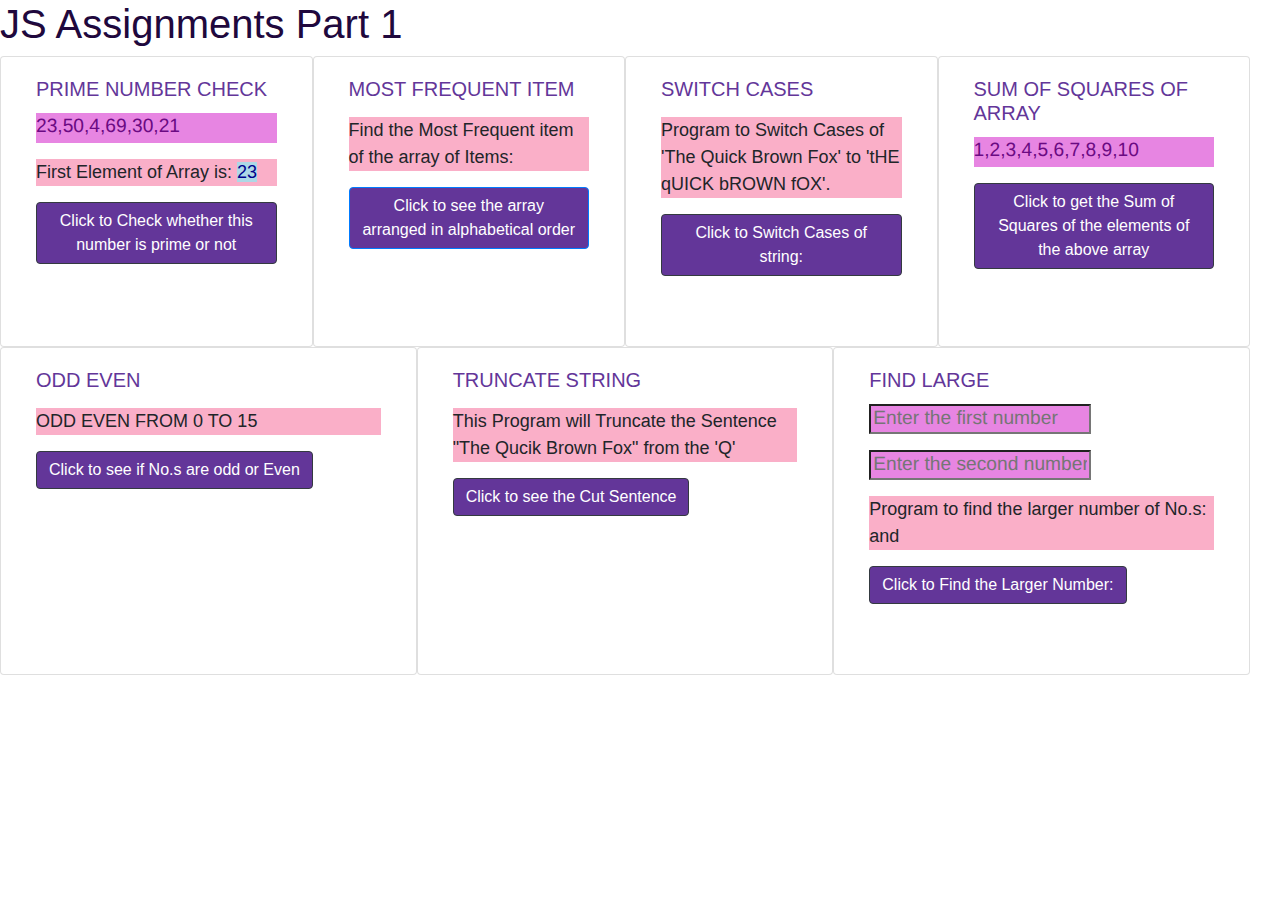
<file: jsASSt1/index.html>
<!DOCTYPE html>
<html lang="en">
<head>
    <meta charset="UTF-8">
    <meta name="viewport" content="width=device-width, initial-scale=1.0">
    <title>JS10_Part1</title>
    <link rel="stylesheet" href="style.css">
    <link rel="stylesheet" href="https://stackpath.bootstrapcdn.com/bootstrap/4.3.1/css/bootstrap.min.css" integrity="sha384-ggOyR0iXCbMQv3Xipma34MD+dH/1fQ784/j6cY/iJTQUOhcWr7x9JvoRxT2MZw1T" crossorigin="anonymous">
</head>
<body>
    <h1 id="head">JS Assignments Part 1</h1>

<div class=" row col-md-12">
        <div class="card col-md 4"  >
     
            <div class="card-body">
              <h5 class="card-title"  >PRIME NUMBER CHECK</h5>
              <p id="displayNums"></p>
              <p class="card-text"> First Element of Array is: 
               <span id="firstEl">  </span></p>
              <button style="width: ;" onclick="result();" class="btn btn-dark">Click to Check whether this number is prime or not</button>
              <div id="result">

              </div>
            </div>
          </div>
        

          <div class="card col-md 4"  >
        
            <div class="card-body">
              <h5 class="card-title"  >MOST FREQUENT ITEM</h5>
        
              <p> </p>
              <p class="card-text"> Find the Most Frequent item of the array of Items: <span id="items"></span>
               </p> 
            
              <button style="width:;" onclick="Freq();" class="btn btn-primary btn-primary:hover 
              btn-primary:active btn-primary:visited">Click to see the array arranged in alphabetical order</button>
              <div id="result2"> 

              </div>
            </div>
          </div>

          <div class="card col-md 4"  >
        
            <div class="card-body">
              <h5 class="card-title"  >SWITCH CASES</h5>
        
              <p> </p>
              <p class="card-text"> Program to Switch Cases of 'The Quick Brown Fox' to 'tHE qUICK bROWN fOX'. 
                  <span id="string"></span>
               </p> 
            
              <button style="width: ;" onclick="brownFox();" class="btn btn-dark">Click to Switch Cases of string: </button>
              <div id="result3"> 

              </div>
            </div>
          </div>


          <div class="card col-md 4"  >
         
            <div class="card-body">
              <h5 class="card-title"  >SUM OF SQUARES OF ARRAY</h5>
              <p id="displayNums4"></p>
              <p class="card-text"> 
               <span id="firstEl">  </span></p>
              <button style="width: ;" onclick="square();" class="btn btn-dark">Click to get the Sum of Squares of the elements of the above array</button>
              <div id="result4" > 

              </div>
            </div>
          </div>
</div>
<div class=" row col-md-12"> 
<!-- 
          <div class="col-md-4" > 
            <span > </span>
          </div> -->

          <div class="card col-md-4" >
        
            <div class="card-body">
              <h5 class="card-title"  >ODD EVEN</h5>
        
              <p> </p>
              <p class="card-text"> ODD EVEN FROM 0 TO 15
                  <span></span>
               </p> 
            
              <button  onclick="oddEven();" class="btn btn-dark">Click to see if No.s are odd or Even </button>
              <div id="result5"> 

              </div>
            </div>
          </div>

          <div class="card col-md-4"  >
        
            <div class="card-body">
              <h5 class="card-title"  >TRUNCATE STRING</h5>
        
              <p> </p>
              <p class="card-text"> This Program will Truncate the Sentence "The Qucik Brown Fox" from the 'Q'

                  <span id="cut"></span>
               </p> 
            
              <button onclick="sliceString();" class="btn btn-dark">Click to see the Cut Sentence </button>
              <div id="result6" > 

              </div>
            </div>
          </div>

          <div class="card col-md-4" >
        
            <div class="card-body">
              <h5 class="card-title"  >FIND LARGE</h5>
              
              <input id="num1" type="text" placeholder="Enter the first number">
              <p> </p>
              <input id="num2" type="text" placeholder="Enter the second number">
              <p> </p>

              <p class="card-text" onmouseover="displayInput();"> Program to find the larger number of No.s:
                  <span id="one"></span> and <span id="two"></span>
               </p> 
  
              <button onclick="largerNo();" class="btn btn-dark">Click to Find the Larger Number: </button>
              <div id="result7" > 

              </div>
            </div>
          </div>
</div>


<script src="first.js"></script>
<script src="four.js"></script>
<script src="two.js"></script>
<script src="three.js"></script>
<script src="six.js"></script>
<script src="seven.js"></script>
<script src="five.js"></script>


<script src="https://code.jquery.com/jquery-3.3.1.slim.min.js" integrity="sha384-q8i/X+965DzO0rT7abK41JStQIAqVgRVzpbzo5smXKp4YfRvH+8abtTE1Pi6jizo" crossorigin="anonymous"></script>
<script src="https://cdnjs.cloudflare.com/ajax/libs/popper.js/1.14.7/umd/popper.min.js" integrity="sha384-UO2eT0CpHqdSJQ6hJty5KVphtPhzWj9WO1clHTMGa3JDZwrnQq4sF86dIHNDz0W1" crossorigin="anonymous"></script>
<script src="https://stackpath.bootstrapcdn.com/bootstrap/4.3.1/js/bootstrap.min.js" integrity="sha384-JjSmVgyd0p3pXB1rRibZUAYoIIy6OrQ6VrjIEaFf/nJGzIxFDsf4x0xIM+B07jRM" crossorigin="anonymous"></script>

</body>
</html>
</file>
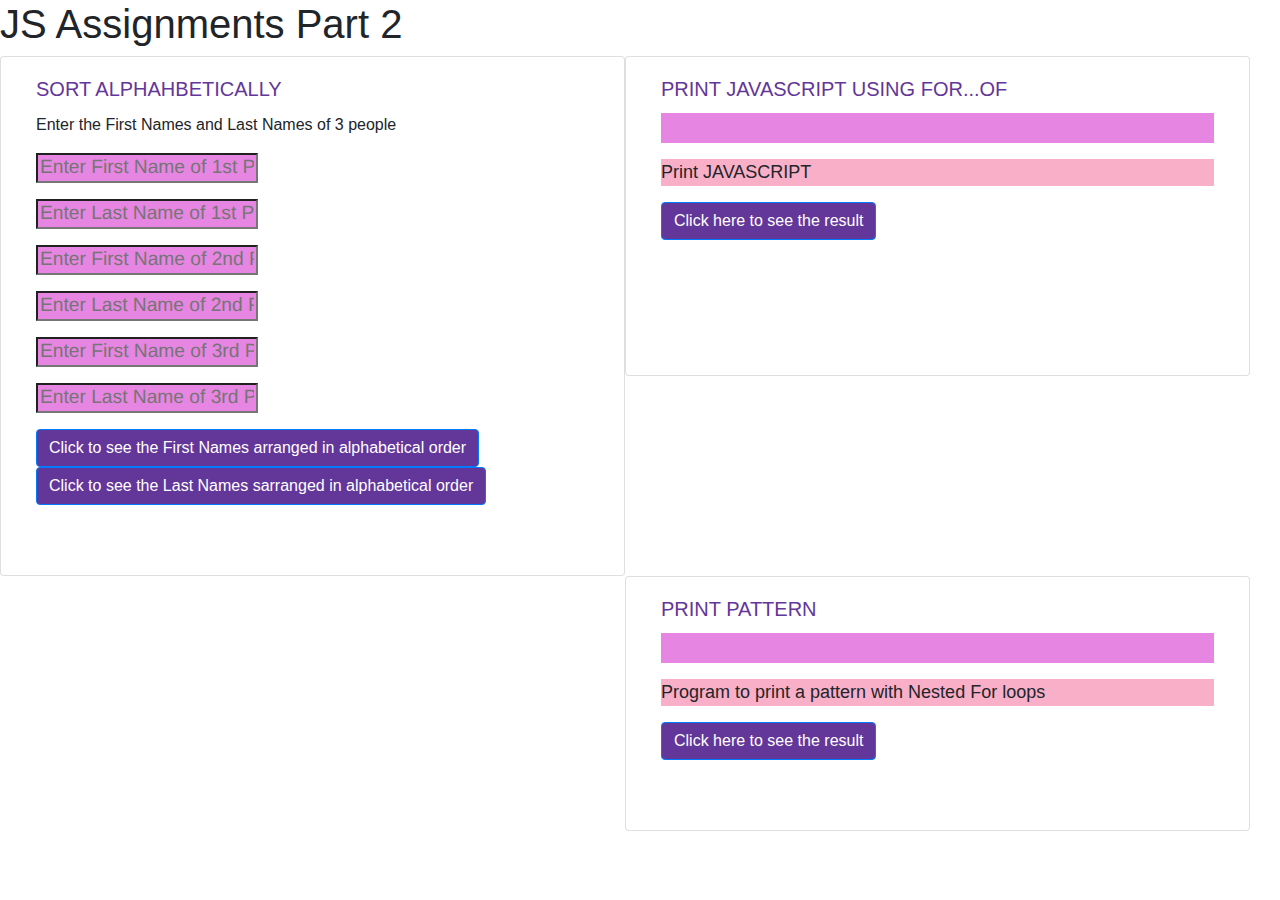
<file: JsAsst2/main.html>
<!DOCTYPE html>
<html lang="en">
<head>
    <meta charset="UTF-8">
    <meta name="viewport" content="width=device-width, initial-scale=1.0">
    <title>JS10_Part2</title>
    <link rel="stylesheet" href="style.css">
    <link rel="stylesheet" href="https://stackpath.bootstrapcdn.com/bootstrap/4.3.1/css/bootstrap.min.css" integrity="sha384-ggOyR0iXCbMQv3Xipma34MD+dH/1fQ784/j6cY/iJTQUOhcWr7x9JvoRxT2MZw1T" crossorigin="anonymous">
</head>
<body>
    <h1>JS Assignments Part 2</h1>

<div class="row col-md-12">
          <div class="card col-md-6">
          
            <div class="card-body">
              <h5 class="card-title"  >SORT ALPHAHBETICALLY</h5>
              <p>Enter the First Names and Last Names of 3 people</p>
              <input id="text1" placeholder="Enter First Name of 1st Person "> 
              <p> </p>
              <input id="texta" placeholder="Enter Last Name of 1st Person"> 
              <p> </p>
              <input id="text2" placeholder="Enter First Name of 2nd Person"> 
              <p> </p>
              <input id="textb" placeholder="Enter Last Name of 2nd Person"> 
              <p> </p>
              <input id="text3" placeholder="Enter First Name of 3rd Person"> 
              <p> </p>
              <input id="textc" placeholder="Enter Last Name of 3rd Person"> 
              <p> </p>
              
              <!-- <p onmouseover="displayinput();"class="card-text"> Array is <span id="inputs"></span>
               </p>
             -->
              <button onclick="sortArr();" class="btn btn-primary">Click to see the First Names arranged in alphabetical order</button>
              <div id="result8a" > </div>

                <button onclick="sortArr();" class="btn btn-primary">Click to see the Last Names sarranged in alphabetical order</button>
              <div id="result8" > </div>
            </div>
          </div>


          <div class="card col-md-6" style="height:20rem;">
           
            <div class="card-body">
              <h5 class="card-title"  >PRINT JAVASCRIPT USING FOR...OF</h5>
              <p id="displayNums"></p>
              <p class="card-text">  Print JAVASCRIPT
               <span id="firstEl">  </span></p>

              <button onclick="javas();" class="btn btn-primary">Click here to see the result</button>
              <div id="result9"></div>
            </div>
          </div>

</div>

<div class="row col-md-12">
        <div class="col-md-6"> </div>

        <div class="card col-md-6">
           
          <div class="card-body">
            <h5 class="card-title"  >PRINT PATTERN</h5>
            <p id="displayNums"></p>
            <p class="card-text">  Program to print a pattern with Nested For loops
             <span id="firstEl">  </span></p>

            <button onclick="pattern();" class="btn btn-primary">Click here to see the result</button>
            <div id="result10"></div>
          </div>
        </div>




</div>

<script src="nine.js"></script>
<script src="ten.js"></script>
<script src="eight.js"></script>

<script src="https://code.jquery.com/jquery-3.3.1.slim.min.js" integrity="sha384-q8i/X+965DzO0rT7abK41JStQIAqVgRVzpbzo5smXKp4YfRvH+8abtTE1Pi6jizo" crossorigin="anonymous"></script>
<script src="https://cdnjs.cloudflare.com/ajax/libs/popper.js/1.14.7/umd/popper.min.js" integrity="sha384-UO2eT0CpHqdSJQ6hJty5KVphtPhzWj9WO1clHTMGa3JDZwrnQq4sF86dIHNDz0W1" crossorigin="anonymous"></script>
<script src="https://stackpath.bootstrapcdn.com/bootstrap/4.3.1/js/bootstrap.min.js" integrity="sha384-JjSmVgyd0p3pXB1rRibZUAYoIIy6OrQ6VrjIEaFf/nJGzIxFDsf4x0xIM+B07jRM" crossorigin="anonymous"></script>

</body>
</html>
</file>
<file: jsASSt1/style.css>
#displayNums, #displayNums4, #text, #num1,#num2 {
    
    height: 30px;

    color:rgb(107, 10, 131);
    background-color: rgb(231, 133, 226);

    text-align: justify;

    font-family: 'Gill Sans', 'Gill Sans MT', Calibri, 'Trebuchet MS', sans-serif;
    text-rendering: geometricPrecision;
    font-size: larger;
}
#firstEl {
    height: 70px;
    font-size: large;
    background-color:lightblue;
    color:darkblue;
    font-weight: 450;
    
}
#head {
    color:rgb(32, 8, 61);
}
.card-title{
    color:rgb(99, 54, 153);
}
.card-text {
    
    font-size: large;
    background-color:rgb(250, 175, 200);
    font-weight: 300;
}


.btn, .btn-primary, .btn-primary:hover, .btn-primary:active, .btn-primary:visited {
    background-color: rgb(99, 54, 153) !important;
   text-align: center; 
   align-items: center;
   background-color: rgb(176, 147, 202);
} 
#result,
#result4, #result2, #result3, #result6, #result7, #result5 {
    font-family: 'Lucida Sans', 'Lucida Sans Regular', 'Lucida Grande', 'Lucida Sans Unicode', Geneva, Verdana, sans-serif;
    font-style: italic;
    font-size: larger;
    color:darkblue;
    font-weight: 200;
    height: 50px;
    
} 
#one, #two {
    background-color: lightblue;
    color: green;
    font-weight: 200;
}
</file>
<file: JsAsst2/style.css>
#displayNums, #displayNums4, #text1, #text2, #text3, #texta, #textb, #textc, #num1,#num2 {
    
    height: 30px;

    color:rgb(107, 10, 131);
    background-color: rgb(231, 133, 226);

    text-align: justify;

    font-family: 'Gill Sans', 'Gill Sans MT', Calibri, 'Trebuchet MS', sans-serif;
    text-rendering: geometricPrecision;
    font-size: larger;
    max-width: + 70px;
}
#firstEl {
    height: 70px;
    font-size: large;
    background-color:rgb(224, 192, 222);
    color:darkblue;
    
}
#head {
    color:rgb(32, 8, 61);
}
.card-title{
    color:rgb(99, 54, 153);
}
.card-text {
    
    font-size: large;
    background-color:rgb(250, 175, 200);
    font-weight: 300;
}


.btn, .btn-primary, .btn-primary:hover, .btn-primary:active, .btn-primary:visited {
    background-color: rgb(99, 54, 153) !important;
   text-align: center; 
   align-items: center;
   background-color: rgb(176, 147, 202);
} 
#result,
#result4, #result2, #result3, #result6, #result7, #result9, #result8, #result10 {
    font-family: 'Lucida Sans', 'Lucida Sans Regular', 'Lucida Grande', 'Lucida Sans Unicode', Geneva, Verdana, sans-serif;
    font-style: italic;
    font-size: larger;
    color:darkblue;
    font-weight: 200;
    height: 50px;
    
} 
#one, #two {
    background-color: lightblue;
    color: green;
    font-weight: 200;
}
</file>
